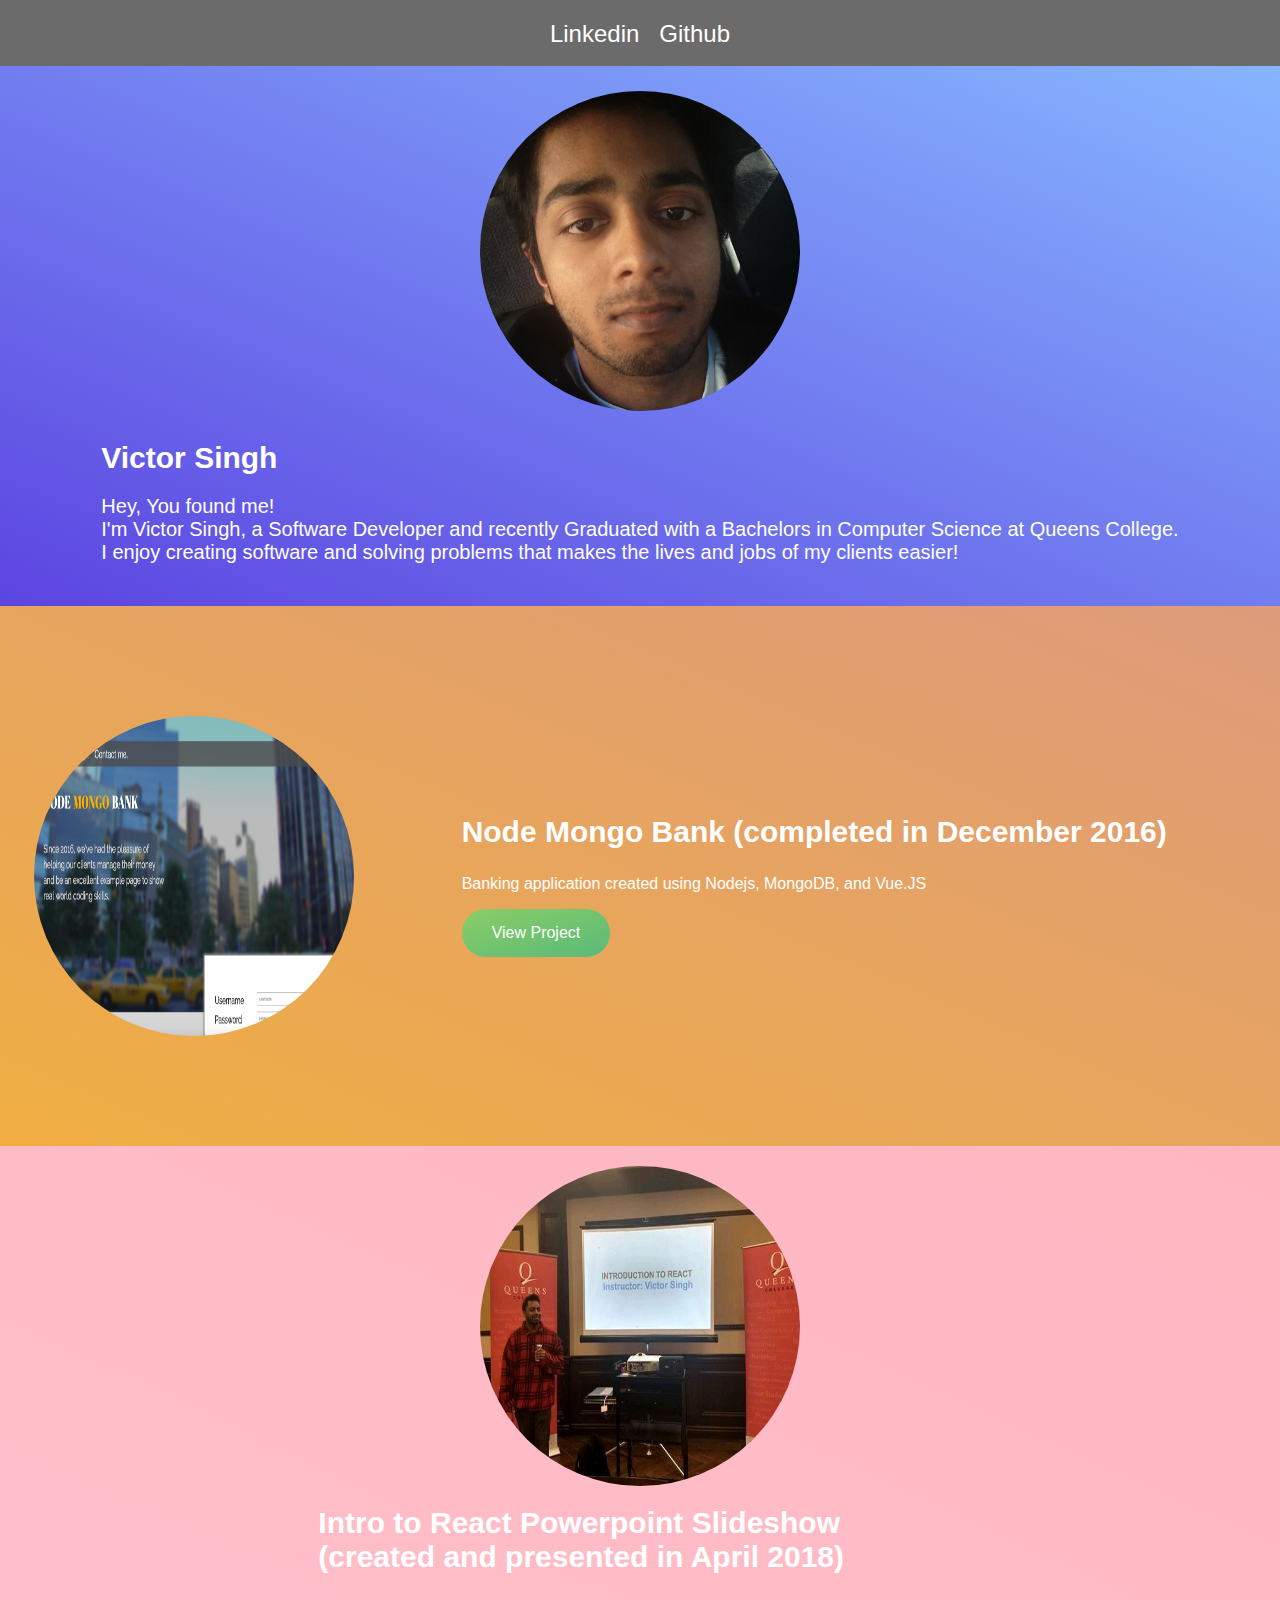
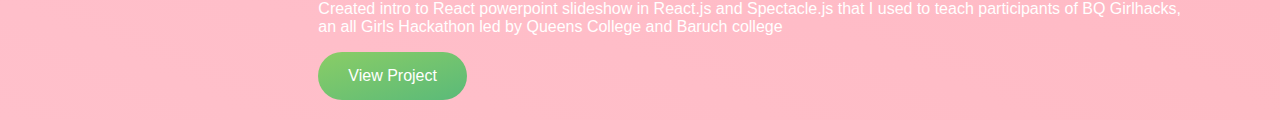
<file: index.html>
<html>

<head>
	<title>Victor Singh Homepage</title>
	<meta charset="UTF-8" />
	<meta name="viewport" content="width=device-width, initial-scale=1">
	<link rel = "stylesheet" type = "text/css" href = "styles.css"/>
	<link rel = "stylesheet" type = "text/css" href = "carousel.css"/>
</head>

<body>
	<nav id = "nav-bar">
		<ul id = "nav-list">
			<li>
				<a class="nav-element" href = "https://www.linkedin.com/in/victorjsingh/"> Linkedin </a>
				<hr width="20">
			</li>
			<li>
				<a class="nav-element" href= 'https://github.com/victorsingh'> Github </a>
				<hr id = "line thing" width="20">
			</li>
			<!-- <li>
				<a class="nav-element" href = './browserinfo.html'> Browser Information </a>
				<hr width="20">
			</li>
			<li>
				<a class="nav-element" href = './contact.html'> Contact </a>
				<hr width="20">
			</li>
			<li id = "assignments">
				<a class="nav-element"> Assignments </a>
				<hr width="20">
				<input type = "checkbox" id = "assignment-menu"/>
				<label class="popup-nav-box" id = "popup-assignments" for = "assignment-menu">
					<ul id = "nav-list-assignment">
						<li>
							<a href = "/assignment0">Assignment 0</a>
						</li>
						<li>
							<a href= "/">Assignment 1</a>
					</li>
					</ul>
				</label>
			</li> -->
		</ul>
	</nav>
	<section style = "flex-wrap: wrap-reverse; justify-content: space-around">
		<div class = "poster">
			<h1> Victor Singh </h1>
			<h2> Hey, You found me! <br>I'm Victor Singh, a Software Developer and recently Graduated with a Bachelors in Computer Science at Queens College. <br>I enjoy creating software and solving problems that makes the lives and jobs of my clients easier! <br>
			</h2>
			<!-- <div class = "rounded-button">
				<span>
					Learn More
				</span>
			</div> -->
		</div>
		<div style = "
		background-color: gray;
		margin: 0 auto;
		height: 25vw;
		width: 25vw;
		background-size: 104% 178%;
		background-position: -2px -55px;
		background-image: url('./Victor.jpg');
		background-repeat: no-repeat;
		min-width: 200px;
		min-height: 200px;
		border-radius: 50%;"></div>
						</div>
	</section>
	<section  style =" flex-wrap: wrap; justify-content: space-around; flex-direction: flex-end; background-image: linear-gradient(to top right, #F0AE42, #DE9B7C);">
		  <div style = "">
				<div style = "
				background-color: gray;
				margin: 0 auto;
				height: 25vw;
				width: 25vw;
				background-size: 100% 100%;;
				background-image: url('./nodemongo.jpg');
				background-repeat: no-repeat;
				background-position: center;
				min-width: 200px;
				min-height: 200px;
				border-radius: 50%;"></div>
								</div>
					<div class = "poster">
						<h1 id = "assingment-title"> Node Mongo Bank (completed in December 2016) </h1>
						<p id = "assignment-description">Banking application created using Nodejs, MongoDB, and Vue.JS</p>
						<a class = "rounded-button" href = 'https://safe-oasis-35887.herokuapp.com/' style = "text-decoration: none; color:white;">
							<div >
								<span>
									View Project
								</span>
							</div>
						</a>
					</div>
		</section>
		<section  style ="flex-wrap: wrap; justify-content: space-between; flex-direction: row-reverse; background-image: linear-gradient(to top right, pink, lightpink);">
			<div style = "margin: 0 auto;">
				<div style = "
				background-color: gray;
				margin: 0 auto;
				height: 25vw;
				width: 25vw;
				background-size: 110% 103%;;
				background-image: url('./instructor.jpg');
				background-repeat: no-repeat;
				background-position: center;
				min-width: 200px;
				min-height: 200px;
				border-radius: 50%;"></div>
				</div>
				<div class = "poster">
					<h1 id = "assingment-title"> Intro to React Powerpoint Slideshow <br>(created and presented in April 2018)</h1>
					<p id = "assignment-description">Created intro to React powerpoint slideshow in React.js and Spectacle.js that I used to teach participants of BQ Girlhacks,<br>an all Girls Hackathon led by Queens College and Baruch college</p>
					<a class = "rounded-button" href = 'https://intro-to-react-victor-wegjkjrcoz.now.sh/#/' style = "text-decoration: none; color:white;">
						<div>
							<span>
								View Project
							</span>
						</div>
					</a>
				</div>
			</section>
</body>
	<script src="src/index.js"></script>

</html>
</file>
<file: styles.css>
body {
  overflow-x: hidden;
  margin: 0 auto;
  font-family: Arial, Helvetica, sans-serif
  /* background-color: black; */
}

#nav-bar {
  background-color: #6B6B6B;
  color: white;
}
section {
  display: flex;
    align-items: center;
  padding:20;
  min-height: 500px;
  background-image: linear-gradient(to top right, #5C45E1, #87B5FF);
  color: white;
}
.poster {
  /* margin:1rem; */
  
  margin-left: 79px;
  margin-right: 79px;
  display: flex;
  flex-direction: column;
  align-items: flex-start;
  /* padding:20;
  min-height: 500px;
  background-image: linear-gradient(to top right, #5C45E1, #87B5FF);
  color: white; */
}
span {
  cursor: pointer;
}

li > hr {
  height: 2px;
  width: 0px;
  background-color:white;
  border: 0 none;
  transition: width 1s;
}



#home-svg { 
  opacity: 0.5;
  height: 40%;
}
.rounded-button {
  background-image: linear-gradient(to top left, #5ABA79, #8ACD66);
  display:inline;
  border-radius: 100px;
  padding:15;
  padding-left:30;
  padding-right: 30;
  transition: filter .5s;
}

.rounded-button:hover {
  cursor: pointer;
  filter: contrast(70%)
}



.poster > h1 {
  font-size: 30px;
  font-weight: bold;
  margin-bottom: 10;
}

.poster > h2 {
  font-size: 20px;
  font-weight: lighter;
  margin-top: 10;
}

/* .poster > h1,
.poster > h2 {
  font-weight: lighter;
  font-family: Arial;
} */

#nav-list {
  padding-top: 20px;
  padding-left: 0;
  /* padding-bottom: 20px; */
  display: flex;
  justify-content: center;
  align-items: center;
  list-style-type: none;
  margin: 0;
  
}

#nav-list > li {
  position:relative;
  cursor:pointer;

}

#nav-list > li:hover > hr {
  width: 100%;
}

#nav-list-assignment {
  list-style-type: none;
  padding: 0;
  font-family: Arial;
}

.popup-nav-box {
  /* display: none; */
  font-size: 29px;
  border-radius: 20px;
  transition: height 2s;
  z-index: 2;
  /* display: none; */
  /* height: 0; */
  /* transition: height 2s; */
  overflow: hidden;
}

#assignment-menu {
  position: absolute;
  top: -9px;
  left:0;
  width: 100%;
  opacity: 0;
  cursor:pointer;
  height:100%;
}

/* #assignment-menu:hover + hr {
  width:100%;
} */

#assignment-menu + .popup-nav-box{
  /* animation: mymove2 .5s;
  animation-fill-mode: forwards; */
  height: 0;
  transition: height .5s;

}

#assignment-menu:checked + .popup-nav-box{
  height: 300px;
  /* animation: mymove .5s;
  display:block;
  animation-fill-mode: forwards; */
  /* transition: height 2s; */
}

@keyframes mymove {
  0% {
    height: 0; 

    }
  100% {height: 300px ; display:block }
}


@keyframes mymove2 {
  0% {
    height:300px;
    }
  100% {height: 0px ; display: none;}
}



.nav-element {
  margin-left: 10px;
  margin-right: 10px;
  font-size: 1.5rem;
  cursor: pointer;
  font-family: Arial;
  text-decoration: none;
  color: white;
  padding-bottom: 3px;
}

.nav-element:hover + hr {
  width: 100%;
}

/* .nav-element:hover {
  border-bottom: solid 2px white;
} */

.nav-element:active + div {
  display: block;
}

.popup-nav-box {
  position: absolute;
  /* margin-top: 20px; */
  padding-left: 10px;
  padding-right: 10px;
  /* min-height: 300px; */
  margin-top: 10px;

  margin-left: 30px;
  margin-right: 10px;
  background-color: gray;
  color: white;
}

.popup-nav-box > ul {
 margin: 20px;
}

.popup-nav-box ul li {
  margin-top: 10px;
  margin-bottom: 10px;
  position:relative;
}

.popup-nav-box li a {
  color: white;
  text-decoration: none;
}
.nav-dropdown-element {
  font-size: 1.5rem;
  font-family: Arial, Helvetica, sans-serif;
}

.processed-pass-in {
  list-style-type: none;
  color:black;
}

.pass-in-container {
  width: 100%;
  margin: 5px; 
  background-color: white;
}

#assignment2-wrapper {
  background-image:none;
  background-color: #B94646;
  display: flex;
  justify-content: center;
  align-items: center;
  flex-direction: column;
}

.assignment2-poster {
  align-items: center;
}

input[type=file] {
  font-size: 100px;
  position: absolute;
  left: 0;
  top: 0;
  opacity: 0;
}

input[type=file] { 
}

@media all and (max-width:960px) {
  .poster {
    margin: 0;
  }
	#nav-list {
    flex-direction: column;
  }
  #assignments {
    position: relative;
  }
  /* .pass-in-container {
    min-width: initial;
    margin: 5px; 
    background-color: white;
  } */
  li {
    width:100%;
    text-align: center;
  }

  li hr {
    opacity: 0;
  }

  .popup-nav-box {
    width: 100%;
    padding:0;
    border-radius: 0;
    position: absolute;
    overflow: hidden;
    left:0;
  }
  #assignment-menu + .popup-nav-box{
    /* animation: mymove2 .5s;
    animation-fill-mode: forwards; */
    height: initial;
    overflow: hidden;
    margin:0;
    height: 0;
    /* width:100%; */
    transition: height .5s;
    /* transition-property: , right; */
  
  }
  
  #assignment-menu:checked + .popup-nav-box{
    height: 150px;
    margin:0;

    /* width:100%; */
    /* animation: mymove .5s;
    display:block;
    animation-fill-mode: forwards; */
    /* transition: height 2s; */
  }
}
</file>
<file: carousel.css>
CSSgal{
  position: relative;
  overflow: hidden;
  height:   100%; /* Or set a fixed height */
}

/* SLIDER */
.CSSgal .slider{
  height:      100%;
  white-space: nowrap;
  font-size:   0;
  transition:  0.8s;
}

/* SLIDES */
.CSSgal .slider > *{
  font-size:       1rem;
  display:         inline-block;
  vertical-align:  top;
  height:          100%;
  width:           100%;
  background:      none 50% no-repeat;
  background-size: cover;
}

/* PREV/NEXT, CONTAINERS & ANCHORS */
.CSSgal .prevNext{
  position: absolute;
  z-index:  1;
  top:      50%;
  width:    100%;
  height:   0;
}
.CSSgal .prevNext > div+div{
  visibility: hidden; /* Hide all but first P/N container */
} 
.CSSgal .prevNext a{
  background:  #fff;
  position:    absolute;
  width:       40px;
  height:      40px;
  line-height: 40px;
  text-align:  center;
  opacity:     0.7;
  text-decoration:   none;
  -webkit-transform: translateY( -50% );
          transform: translateY( -50% );
}
.CSSgal .prevNext a:hover{
  opacity: 1;
}
.CSSgal .prevNext a+a{
  right: 0px;
}

/* NAVIGATION */
.CSSgal .bullets{
  position:   absolute;
  z-index:    2;
  bottom:     0;
  padding:    10px 0;
  width:      100%;
  text-align: center;
}
.CSSgal .bullets > a{
  display:         inline-block;
  width:           20px;
  height:          20px;
  line-height:     20px;
  text-decoration: none;
  text-align:      center;
  border-radius:   50%;
  background:      rgba(255,255,255,1);
}
.CSSgal .bullets > a+a{
  background: rgba(255,255,255,0.5); /* Dim all but first */
}
.CSSgal .bullets > a:hover{
  background: rgba(0,255,255,0.9);
}

/* ACTIVE NAVIGATION ANCHOR */
.CSSgal >s:target ~ .bullets >* { background: rgba(255,255,255,0.5); }
#s1:target ~ .bullets >*:nth-child(1){ background: rgba(255,255,255,  1); }
#s2:target ~ .bullets >*:nth-child(2){ background: rgba(255,255,255,  1); }
#s3:target ~ .bullets >*:nth-child(3){ background: rgba(255,255,255,  1); }
#s4:target ~ .bullets >*:nth-child(4){ background: rgba(255,255,255,  1); }

/* PREV/NEXT CONTAINERS VISIBILITY */
.CSSgal >s:target ~ .prevNext >* { visibility:  hidden; }
#s1:target ~ .prevNext >*:nth-child(1){ visibility: visible; }
#s2:target ~ .prevNext >*:nth-child(2){ visibility: visible; }
#s3:target ~ .prevNext >*:nth-child(3){ visibility: visible; }
#s4:target ~ .prevNext >*:nth-child(4){ visibility: visible; }

/* SLIDER ANIMATION POSITIONS */
#s1:target ~ .slider{ transform: translateX(   0%); -webkit-transform: translateX(   0%); }
#s2:target ~ .slider{ transform: translateX(-100%); -webkit-transform: translateX(-100%); }
#s3:target ~ .slider{ transform: translateX(-200%); -webkit-transform: translateX(-200%); }
#s4:target ~ .slider{ transform: translateX(-300%); -webkit-transform: translateX(-300%); }
</file>
